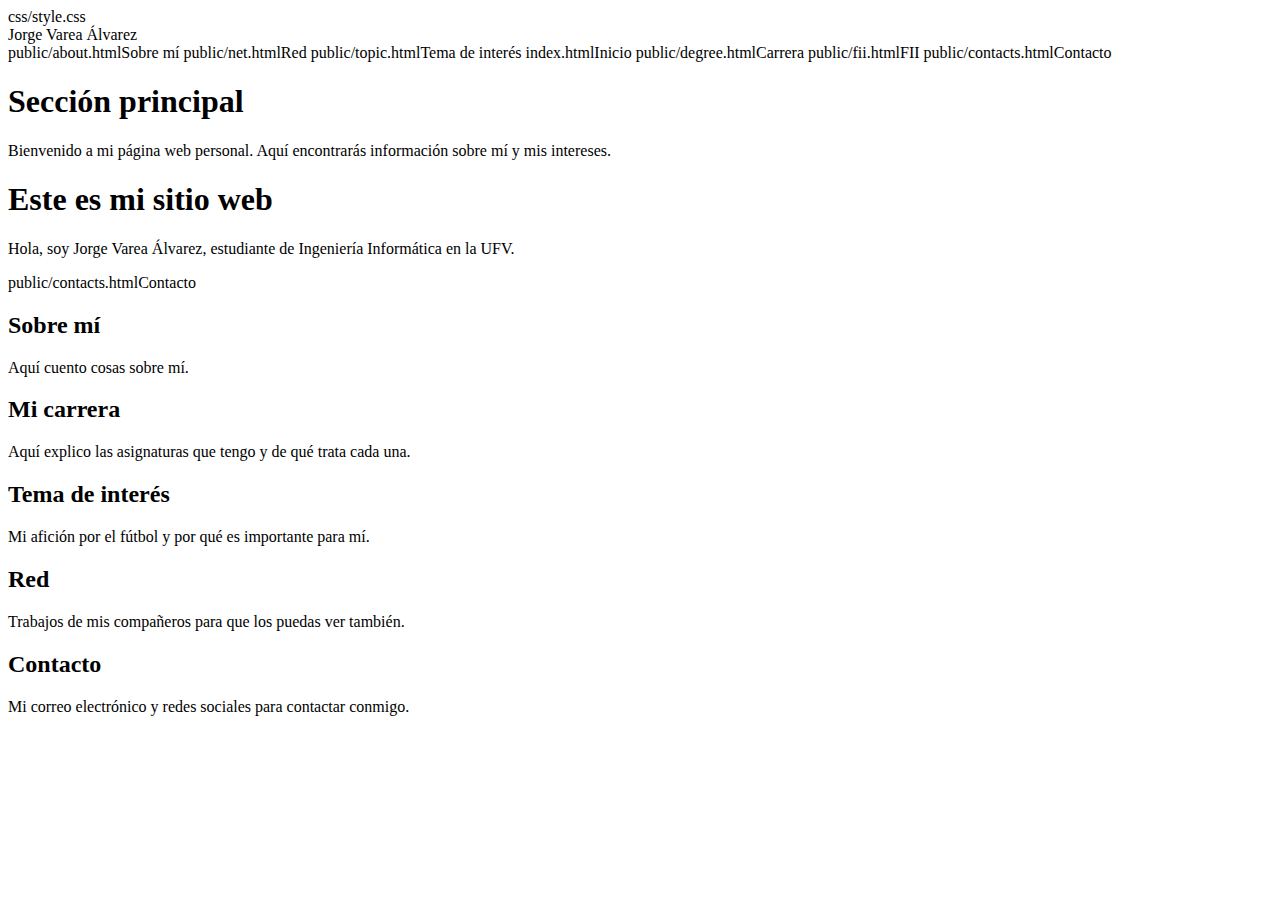
<file: index.html>
<!DOCTYPE html>
<html lang="es">
<head>
    <meta charset="UTF-8" />
    <meta name="viewport" content="width=device-width,initial-scale=1" />
    <title>Página Principal</title>
    css/style.css
</head>
<body>
<nav class="menu">
    <div class="logo">Jorge Varea Álvarez</div>
    <div class="menu-links">
        public/about.htmlSobre mí</a>
        public/net.htmlRed</a>
        public/topic.htmlTema de interés</a>
        index.htmlInicio</a>
        public/degree.htmlCarrera</a>
        public/fii.htmlFII</a>
        public/contacts.htmlContacto</a>
    </div>
</nav>

<main>
    <section class="seccion" id="inicio">
        <h1>Sección principal</h1>
        <p>Bienvenido a mi página web personal. Aquí encontrarás información sobre mí y mis intereses.</p>
    </section>

    <section class="destacado" id="hero">
        <h1>Este es mi sitio web</h1>
        <p>Hola, soy Jorge Varea Álvarez, estudiante de Ingeniería Informática en la UFV.</p>
        public/contacts.htmlContacto</a>
    </section>

    <section class="seccion" id="sobre_mi">
        <h2>Sobre mí</h2>
        <p>Aquí cuento cosas sobre mí.</p>
    </section>

    <section class="seccion" id="degree">
        <h2>Mi carrera</h2>
        <p>Aquí explico las asignaturas que tengo y de qué trata cada una.</p>
    </section>

    <section class="seccion" id="topic">
        <h2>Tema de interés</h2>
        <p>Mi afición por el fútbol y por qué es importante para mí.</p>
    </section>

    <section class="seccion" id="net">
        <h2>Red</h2>
        <p>Trabajos de mis compañeros para que los puedas ver también.</p>
    </section>

    <section class="seccion" id="contacto">
        <h2>Contacto</h2>
        <p>Mi correo electrónico y redes sociales para contactar conmigo.</p>
    </section>
</main>
</body>
</html>
</file>
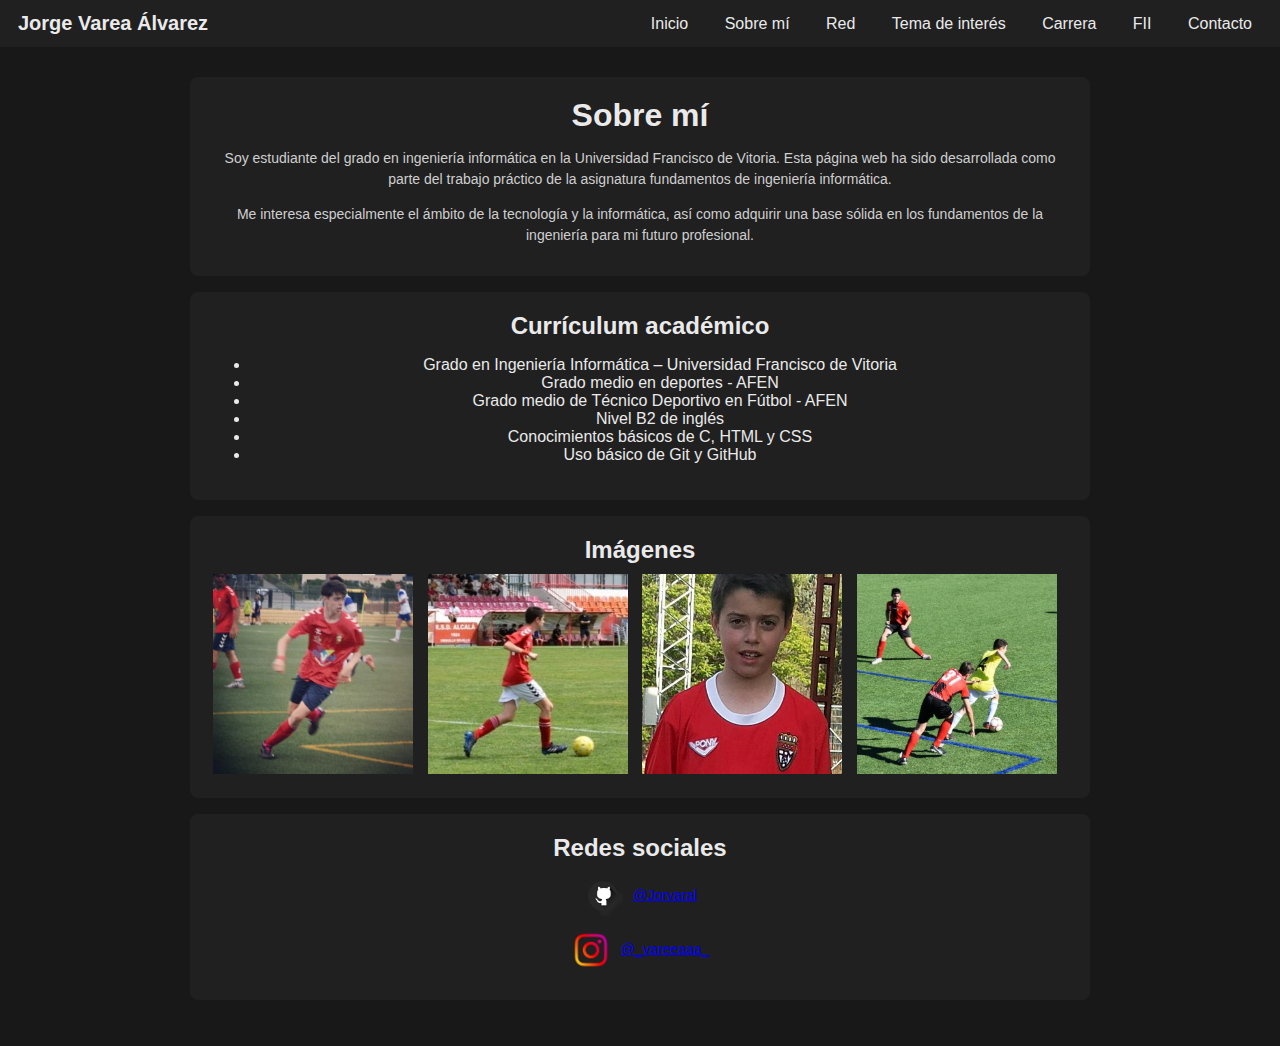
<file: public/about.html>
<!DOCTYPE html>
<html lang="es">
<head>
  <meta charset="UTF-8">
  <meta name="viewport" content="width=device-width, initial-scale=1">
  <title>Sobre mí</title>
  <link rel="stylesheet" href="../css/style.css">
</head>
<body>
  <nav class="menu">
    <div class="logo">Jorge Varea Álvarez</div>
    <div class="menu-links">
      <a href="../index.html">Inicio</a>
      <a href="about.html" class="activo">Sobre mí</a>
      <a href="net.html">Red</a>
      <a href="topic.html">Tema de interés</a>
      <a href="degree.html">Carrera</a>
      <a href="fii.html">FII</a>
      <a href="contacts.html">Contacto</a>
    </div>
  </nav>
  <main>
    <section class="seccion">
      <h1>Sobre mí</h1>
      <p>
        Soy estudiante del grado en ingeniería informática en la Universidad Francisco de Vitoria. Esta página web ha sido desarrollada como parte del trabajo práctico de la asignatura fundamentos de ingeniería informática.
      </p>
      <p>
        Me interesa especialmente el ámbito de la tecnología y la informática, así como adquirir una base sólida en los fundamentos de la ingeniería para mi futuro profesional.
      </p>
    </section>
    <section class="seccion">
      <h2>Currículum académico</h2>
      <ul>
        <li>Grado en Ingeniería Informática – Universidad Francisco de Vitoria</li>
        <li>Grado medio en deportes - AFEN</li>
        <li>Grado medio de Técnico Deportivo en Fútbol - AFEN </li>
        <li>Nivel B2 de inglés</li>
        <li>Conocimientos básicos de C, HTML y CSS</li>
        <li>Uso básico de Git y GitHub</li>
      </ul>
    </section>
    <section class="seccion">
      <h2>Imágenes</h2>
      <img src="../images/foto1.jpeg" alt="Foto personal 1 - Jorge" class="foto-perfil">
      <img src="../images/foto2.jpeg" alt="Foto personal 2 - Jorge" class="foto-perfil">
      <img src="../images/foto3.jpeg" alt="Foto personal 3 - Jorge" class="foto-perfil">
      <img src="../images/foto4.jpeg" alt="Foto personal 4 - Jorge" class="foto-perfil">
    </section>
    <section class="seccion">
      <h2>Redes sociales</h2>
      <p>
        <img src="../images/github.png" alt="GitHub" class="icono">
        <a href="https://github.com/Jorvaral" target="_blank">
          @Jorvaral
        </a>
      </p>
      <p>
        <img src="../images/instagram.png" alt="Instagram" class="icono">
        <a href="https://www.instagram.com/_vareeaaa_/" target="_blank">
          @_vareeaaa_
        </a>
      </p>
    </section>
  </main>
</body>
</html>
</file>
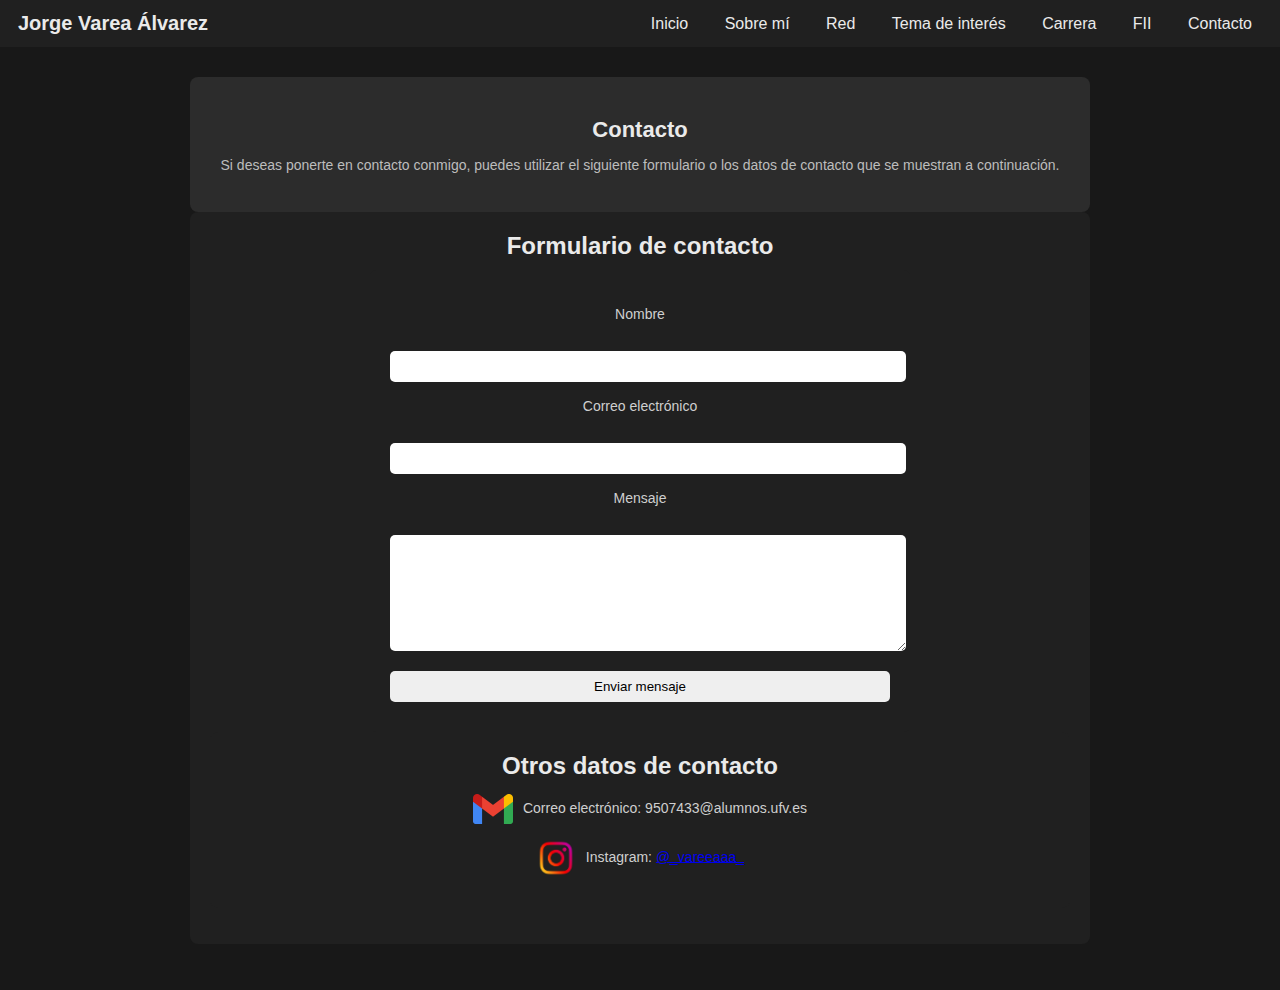
<file: public/contacts.html>
<!DOCTYPE html>
<html lang="es">
<head>
  <meta charset="UTF-8" />
  <meta name="viewport" content="width=device-width,initial-scale=1" />
  <title>Contacto</title>
  <link rel="stylesheet" href="../css/style.css" />
</head>
<body>
  <nav class="menu" role="navigation" aria-label="Barra de navegación principal">
    <div class="logo">Jorge Varea Álvarez</div>
    <div class="menu-links" role="menu">
      <a href="../index.html">Inicio</a>
      <a href="about.html">Sobre mí</a>
      <a href="net.html">Red</a>
      <a href="topic.html">Tema de interés</a>
      <a href="degree.html">Carrera</a>
      <a href="fii.html">FII</a>
      <a href="contacts.html">Contacto</a>
    </div>
  </nav>
  <main>
    <section class="destacado">
      <h1>Contacto</h1>
      <p>
        Si deseas ponerte en contacto conmigo, puedes utilizar el siguiente formulario o los datos de contacto que se muestran a continuación.
      </p>
    </section>
    <section class="seccion">
      <h2>Formulario de contacto</h2>
      <form>
        <p>
          <label>Nombre</label><br />
          <input type="text" />
        </p>
        <p>
          <label>Correo electrónico</label><br />
          <input type="email" />
        </p>
        <p>
          <label>Mensaje</label><br />
          <textarea rows="4"></textarea>
        </p>
        <p>
          <input type="submit" value="Enviar mensaje" />
        </p>
      </form>
      <section class="seccion">
  <h2>Otros datos de contacto</h2>
  <p>
    <img src="../images/gmail.png" alt="Gmail" class="icono" />
    Correo electrónico: 9507433@alumnos.ufv.es
  </p>
  <p>
    <img src="../images/instagram.png" alt="Instagram" class="icono" />
    Instagram:
    <a href="https://www.instagram.com/_vareeaaa_" target="_blank">
      @_vareeaaa_
    </a>
  </p>
</section>
  </main>
</body>
</html>
</file>
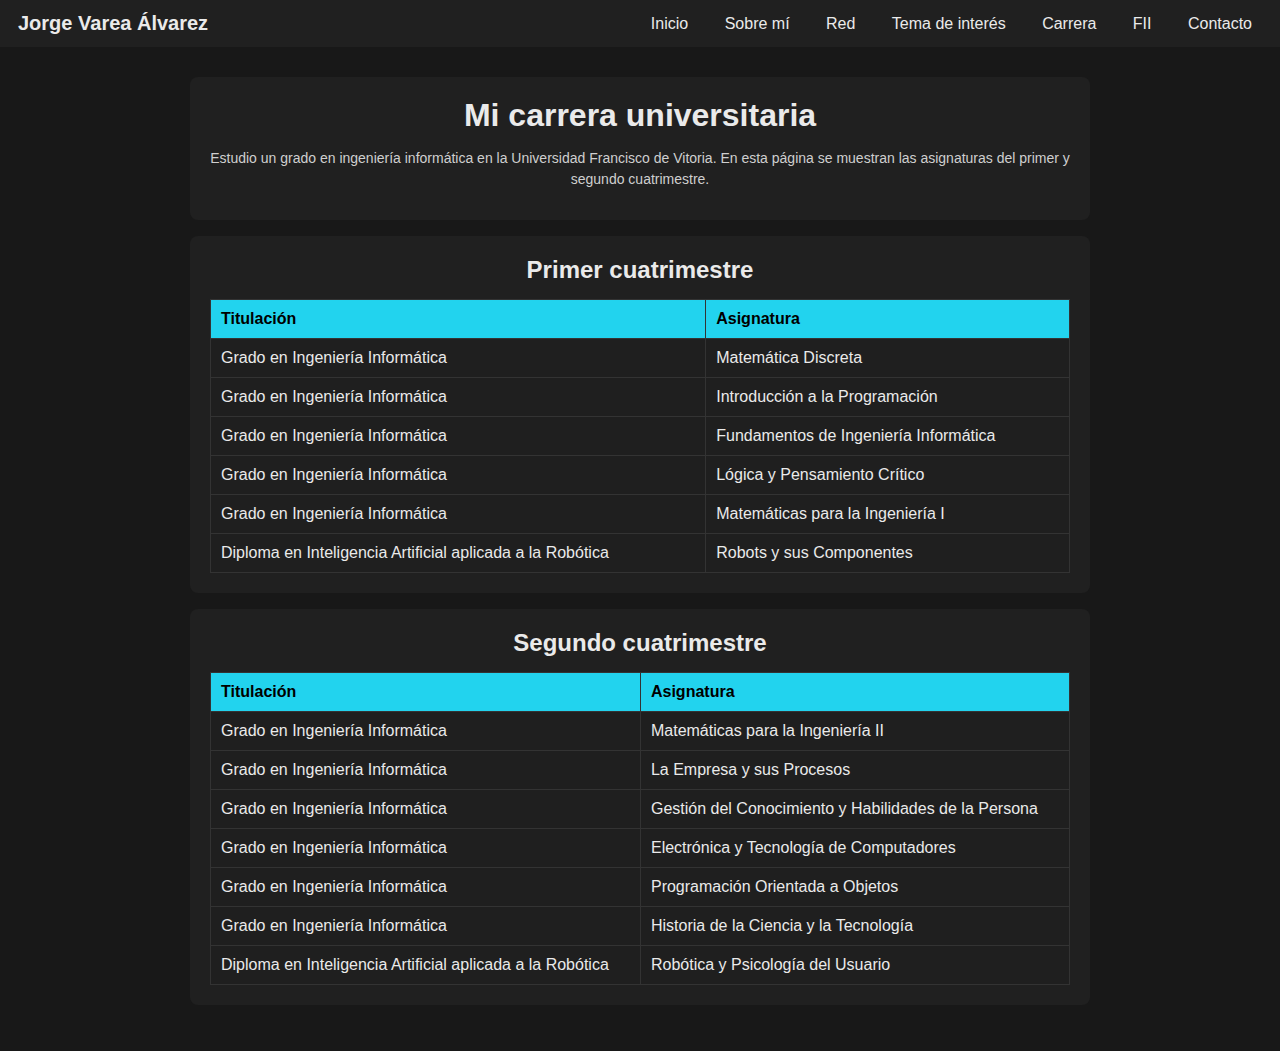
<file: public/degree.html>
<!DOCTYPE html>
<html lang="es">
<head>
  <meta charset="UTF-8">
  <meta name="viewport" content="width=device-width, initial-scale=1">
  <title>Mi carrera</title>
  <link rel="stylesheet" href="../css/style.css">
</head>
<body>
  <nav class="menu">
    <div class="logo">Jorge Varea Álvarez</div>
    <div class="menu-links">
      <a href="../index.html">Inicio</a>
      <a href="about.html">Sobre mí</a>
      <a href="net.html">Red</a>
      <a href="topic.html">Tema de interés</a>
      <a href="degree.html" class="activo">Carrera</a>
      <a href="fii.html">FII</a>
      <a href="contacts.html">Contacto</a>
    </div>
  </nav>
  <main>
    <section class="seccion">
      <h1>Mi carrera universitaria</h1>
      <p>
        Estudio un grado en ingeniería informática en la Universidad Francisco de Vitoria.
        En esta página se muestran las asignaturas del primer y segundo cuatrimestre.
      </p>
    </section>
    <section class="seccion">
      <h2>Primer cuatrimestre</h2>
      <table>
        <tr>
          <th>Titulación</th>
          <th>Asignatura</th>
        </tr>
        <tr>
          <td>Grado en Ingeniería Informática</td>
          <td>Matemática Discreta</td>
        </tr>
        <tr>
          <td>Grado en Ingeniería Informática</td>
          <td>Introducción a la Programación</td>
        </tr>
        <tr>
          <td>Grado en Ingeniería Informática</td>
          <td>Fundamentos de Ingeniería Informática</td>
        </tr>
        <tr>
          <td>Grado en Ingeniería Informática</td>
          <td>Lógica y Pensamiento Crítico</td>
        </tr>
        <tr>
          <td>Grado en Ingeniería Informática</td>
          <td>Matemáticas para la Ingeniería I</td>
        </tr>
        <tr>
          <td>Diploma en Inteligencia Artificial aplicada a la Robótica</td>
          <td>Robots y sus Componentes</td>
        </tr>
      </table>
    </section>
    <section class="seccion">
      <h2>Segundo cuatrimestre</h2>
      <table>
        <tr>
          <th>Titulación</th>
          <th>Asignatura</th>
        </tr>
        <tr>
          <td>Grado en Ingeniería Informática</td>
          <td>Matemáticas para la Ingeniería II</td>
        </tr>
        <tr>
          <td>Grado en Ingeniería Informática</td>
          <td>La Empresa y sus Procesos</td>
        </tr>
        <tr>
          <td>Grado en Ingeniería Informática</td>
          <td>Gestión del Conocimiento y Habilidades de la Persona</td>
        </tr>
        <tr>
          <td>Grado en Ingeniería Informática</td>
          <td>Electrónica y Tecnología de Computadores</td>
        </tr>
        <tr>
          <td>Grado en Ingeniería Informática</td>
          <td>Programación Orientada a Objetos</td>
        </tr>
        <tr>
          <td>Grado en Ingeniería Informática</td>
          <td>Historia de la Ciencia y la Tecnología</td>
        </tr>
        <tr>
          <td>Diploma en Inteligencia Artificial aplicada a la Robótica</td>
          <td>Robótica y Psicología del Usuario</td>
        </tr>
      </table>
    </section>
  </main>
</body>
</html>
</file>
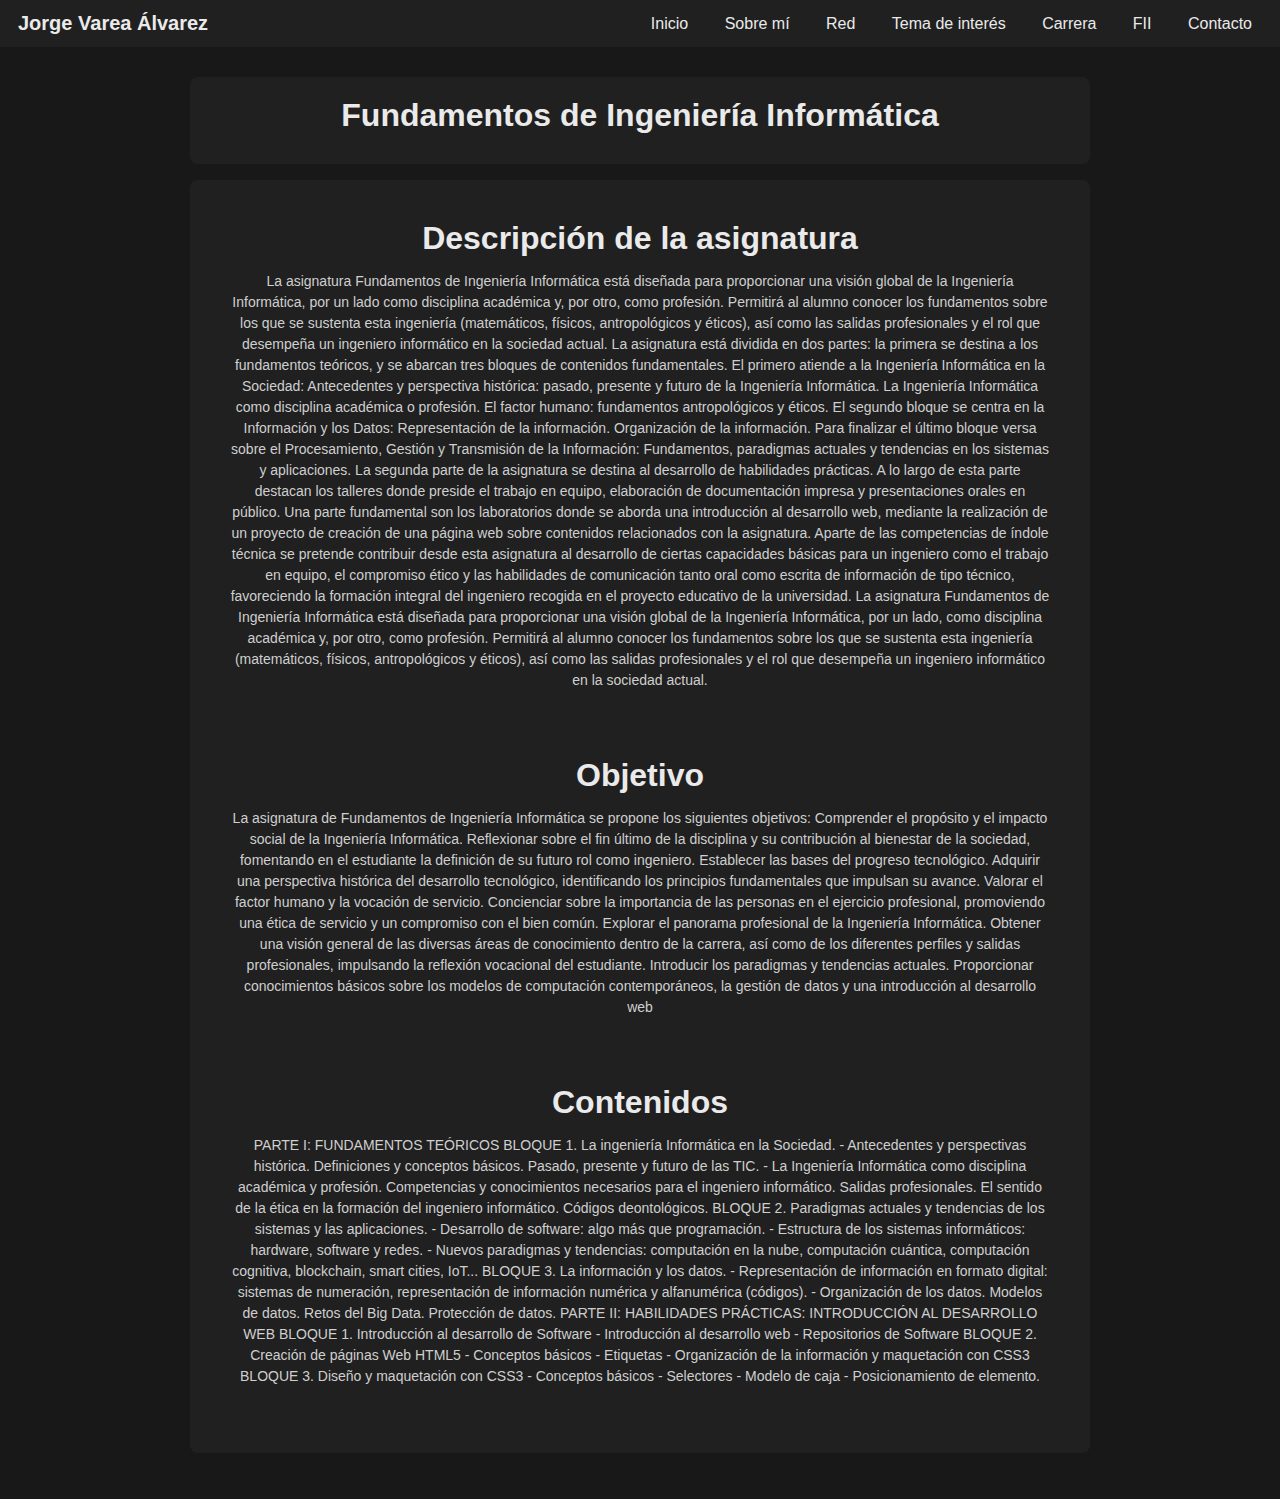
<file: public/fii.html>
<!DOCTYPE html>
<html lang="es">
<head>
  <meta charset="UTF-8">
  <meta name="viewport" content="width=device-width, initial-scale=1">
  <title>Sobre mí</title>
  <link rel="stylesheet" href="../css/style.css">
</head>
<body>
  <nav class="menu">
    <div class="logo">Jorge Varea Álvarez</div>
    <div class="menu-links">
      <a href="../index.html">Inicio</a>
      <a href="about.html" class="activo">Sobre mí</a>
      <a href="net.html">Red</a>
      <a href="topic.html">Tema de interés</a>
      <a href="degree.html">Carrera</a>
      <a href="fii.html">FII</a>
      <a href="contacts.html">Contacto</a>
    </div>
  </nav>
  <main>
    <section class="seccion">
      <h1>Fundamentos de Ingeniería Informática</h1>
    </section>
    <section class="seccion">
    <section class="seccion">
      <h1>Descripción de la asignatura</h1>
      <p>
        La asignatura Fundamentos de Ingeniería Informática está diseñada para proporcionar una visión global de la Ingeniería Informática, por un lado como disciplina académica y, por otro, como profesión. Permitirá al alumno conocer los fundamentos sobre los que se sustenta esta ingeniería (matemáticos, físicos, antropológicos y éticos), así como las salidas profesionales y el rol que desempeña un ingeniero informático en la sociedad actual. La asignatura está dividida en dos partes: la primera se destina a los fundamentos teóricos, y se abarcan tres bloques de contenidos fundamentales. El primero atiende a la Ingeniería Informática en la Sociedad: Antecedentes y perspectiva histórica: pasado, presente y futuro de la Ingeniería Informática. La Ingeniería Informática como disciplina académica o profesión. El factor humano: fundamentos antropológicos y éticos. El segundo bloque se centra en la Información y los Datos: Representación de la información. Organización de la información. Para finalizar el último bloque versa sobre el Procesamiento, Gestión y Transmisión de la Información: Fundamentos, paradigmas actuales y tendencias en los sistemas y aplicaciones. La segunda parte de la asignatura se destina al desarrollo de habilidades prácticas. A lo largo de esta parte destacan los talleres donde preside el trabajo en equipo, elaboración de documentación impresa y presentaciones orales en público. Una parte fundamental son los laboratorios donde se aborda una introducción al desarrollo web, mediante la realización de un proyecto de creación de una página web sobre contenidos relacionados con la asignatura. Aparte de las competencias de índole técnica se pretende contribuir desde esta asignatura al desarrollo de ciertas capacidades básicas para un ingeniero como el trabajo en equipo, el compromiso ético y las habilidades de comunicación tanto oral como escrita de información de tipo técnico, favoreciendo la formación integral del ingeniero recogida en el proyecto educativo de la universidad. La asignatura Fundamentos de Ingeniería Informática está diseñada para proporcionar una visión global de la Ingeniería Informática, por un lado, como disciplina académica y, por otro, como profesión. Permitirá al alumno conocer los fundamentos sobre los que se sustenta esta ingeniería (matemáticos, físicos, antropológicos y éticos), así como las salidas profesionales y el rol que desempeña un ingeniero informático en la sociedad actual.
      </p>
    </section>
    <section class="seccion">
      <h1>Objetivo</h1>
      <p>
        La asignatura de Fundamentos de Ingeniería Informática se propone los siguientes objetivos:
        Comprender el propósito y el impacto social de la Ingeniería Informática. Reflexionar sobre el fin último de la disciplina y su contribución al bienestar de la sociedad, fomentando en el estudiante la definición de su futuro rol como ingeniero. Establecer las bases del progreso tecnológico. Adquirir una perspectiva histórica del desarrollo tecnológico, identificando los principios fundamentales que impulsan su avance. Valorar el factor humano y la vocación de servicio. Concienciar sobre la importancia de las personas en el ejercicio profesional, promoviendo una ética de servicio y un compromiso con el bien común. Explorar el panorama profesional de la Ingeniería Informática. Obtener una visión general de las diversas áreas de conocimiento dentro de la carrera, así como de los diferentes perfiles y salidas profesionales, impulsando la reflexión vocacional del estudiante. Introducir los paradigmas y tendencias actuales. Proporcionar conocimientos básicos sobre los modelos de computación contemporáneos, la gestión de datos y una introducción al desarrollo web
      </p>
    </section>
    <section class="seccion">
      <h1>Contenidos</h1>
      <p>
        PARTE I: FUNDAMENTOS TEÓRICOS 
        BLOQUE 1. La ingeniería Informática en la Sociedad. - Antecedentes y perspectivas histórica. Definiciones y conceptos básicos. Pasado, presente y futuro de las TIC. - La Ingeniería Informática como disciplina académica y profesión. Competencias y conocimientos necesarios para el ingeniero informático. Salidas profesionales. El sentido de la ética en la formación del ingeniero informático. Códigos deontológicos.
        BLOQUE 2. Paradigmas actuales y tendencias de los sistemas y las aplicaciones. - Desarrollo de software: algo más que programación. - Estructura de los sistemas informáticos: hardware, software y redes. - Nuevos paradigmas y tendencias: computación en la nube, computación cuántica, computación cognitiva, blockchain, smart cities, IoT... 
        BLOQUE 3. La información y los datos. - Representación de información en formato digital: sistemas de numeración, representación de información numérica y alfanumérica (códigos). - Organización de los datos. Modelos de datos. Retos del Big Data. Protección de datos. 
        PARTE II: HABILIDADES PRÁCTICAS: INTRODUCCIÓN AL DESARROLLO WEB 
        BLOQUE 1. Introducción al desarrollo de Software - Introducción al desarrollo web - Repositorios de Software 
        BLOQUE 2. Creación de páginas Web HTML5 - Conceptos básicos - Etiquetas - Organización de la información y maquetación con CSS3
        BLOQUE 3. Diseño y maquetación con CSS3 - Conceptos básicos - Selectores - Modelo de caja - Posicionamiento de elemento.
      </p>
    </section>
  </main>
</body>
</html>
</file>
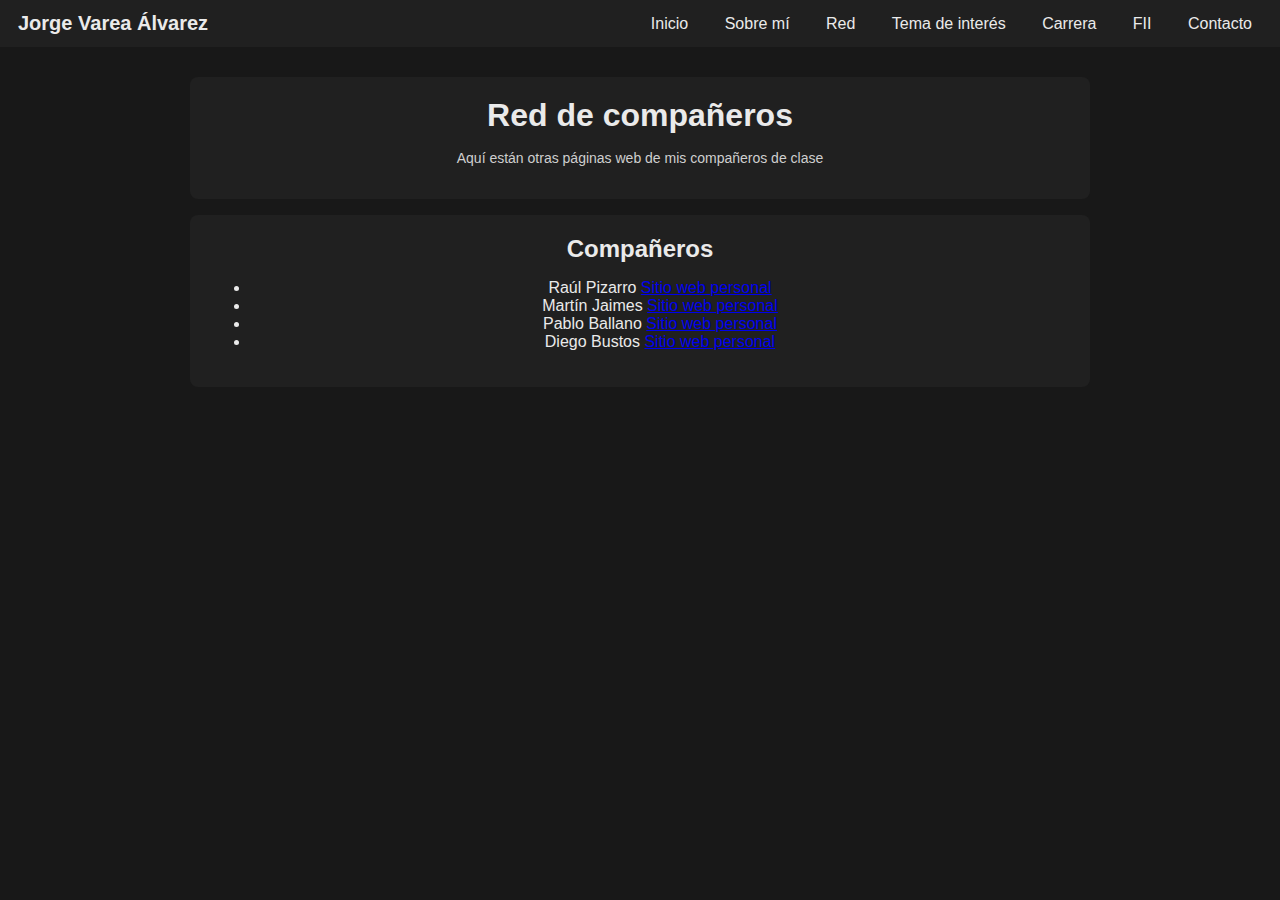
<file: public/net.html>
<!DOCTYPE html>
<html lang="es">
<head>
  <meta charset="UTF-8">
  <meta name="viewport" content="width=device-width, initial-scale=1">
  <title>Sobre mí</title>
  <link rel="stylesheet" href="../css/style.css">
</head>
<body>
  <nav class="menu">
    <div class="logo">Jorge Varea Álvarez</div>
    <div class="menu-links">
      <a href="../index.html">Inicio</a>
      <a href="about.html" class="activo">Sobre mí</a>
      <a href="net.html">Red</a>
      <a href="topic.html">Tema de interés</a>
      <a href="degree.html">Carrera</a>
      <a href="fii.html">FII</a>
      <a href="contacts.html">Contacto</a>
    </div>
  </nav>
  <main>
    <section class="seccion">
      <h1>Red de compañeros</h1>
      <p>
        Aquí están otras páginas web de mis compañeros de clase
      </p>
    </section>
    <section class="seccion">
      <h2>Compañeros</h2>
      <ul>
        <li>
          Raúl Pizarro
          <a href="https://raulpizarro29.github.io/paginaweb/">Sitio web personal</a>
        </li>
        <li>
          Martín Jaimes 
          <a href="https://martin-jaimes-zambrano.github.io/Web_Martin_Jaimes/">Sitio web personal</a>
        </li>
        <li>
          Pablo Ballano
          <a href="https://pabloballano.github.io/pagina-web/">Sitio web personal</a>
        </li>
        <li>
          Diego Bustos
          <a href="https://diego-bustos-diaz.github.io/Pagina-fundamentos/">Sitio web personal</a>
        </li>
      </ul>
    </section>
  </main>
</body>
</html>
</file>
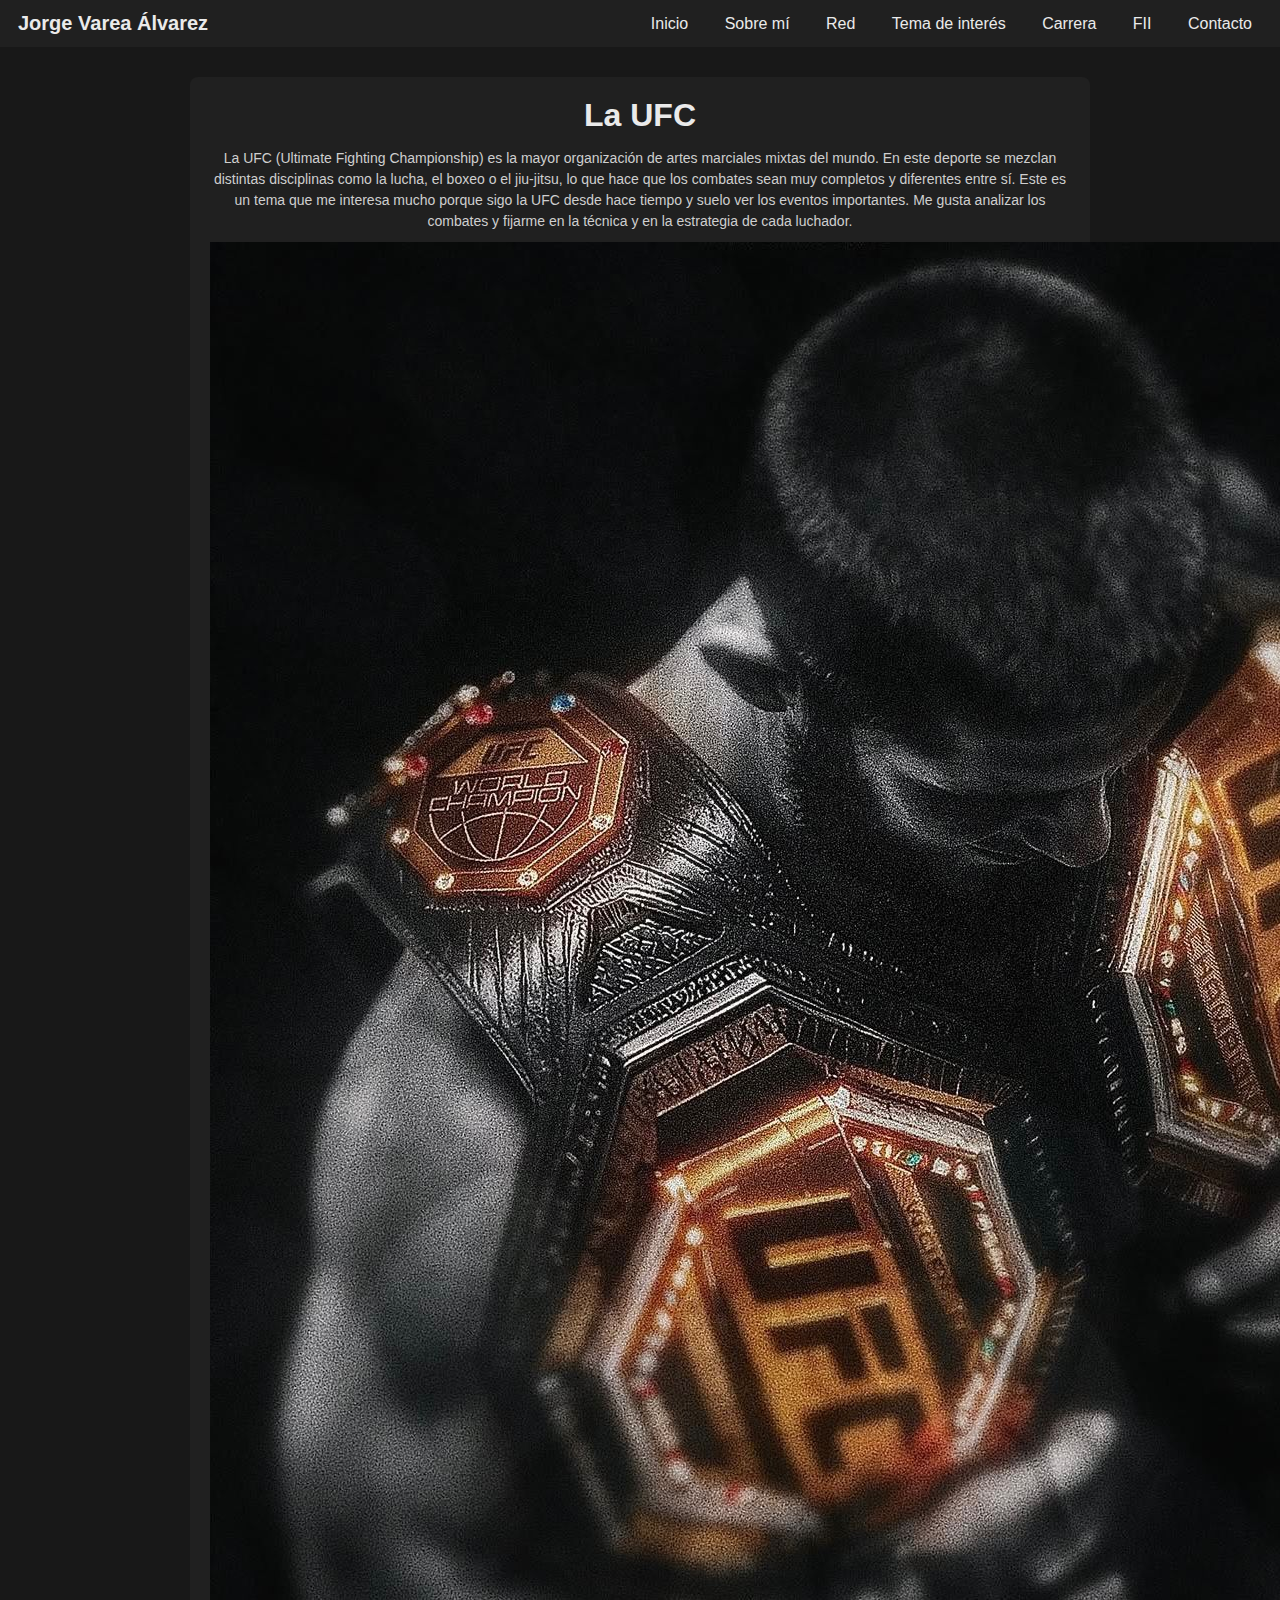
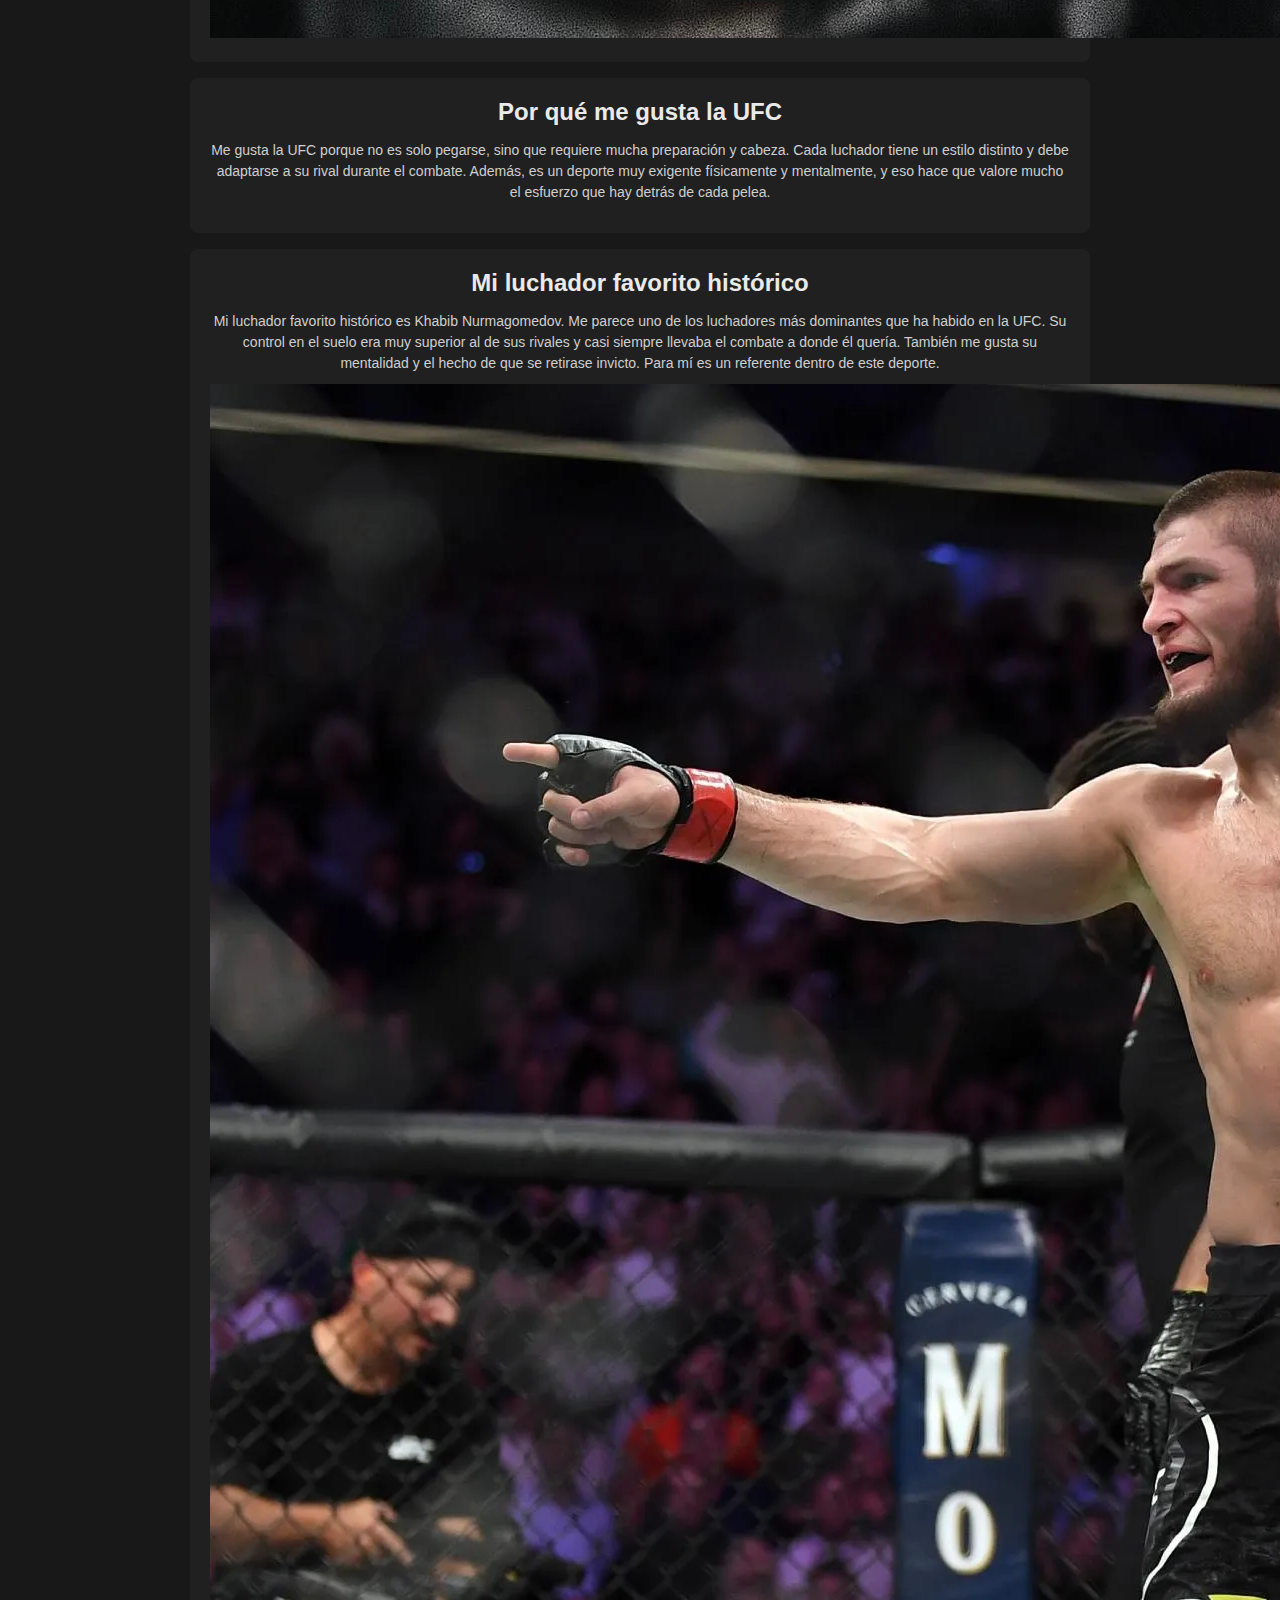
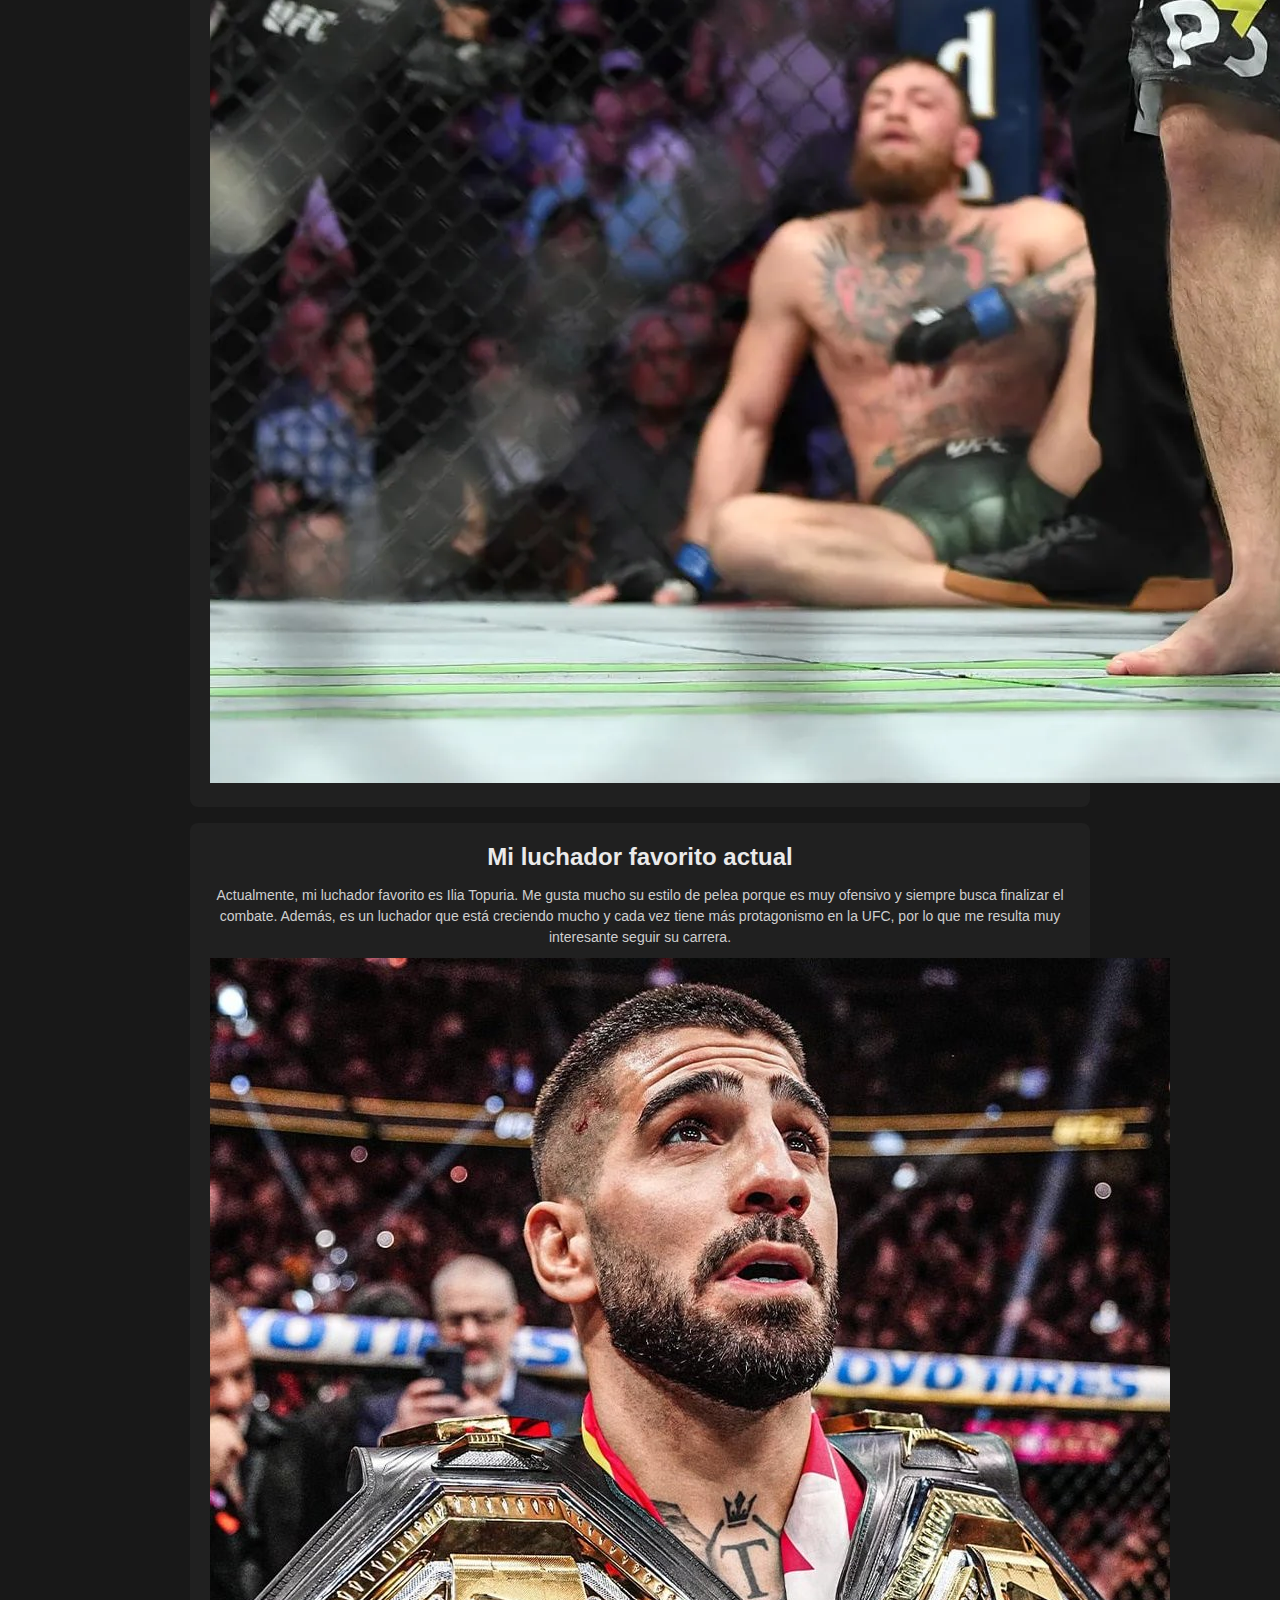
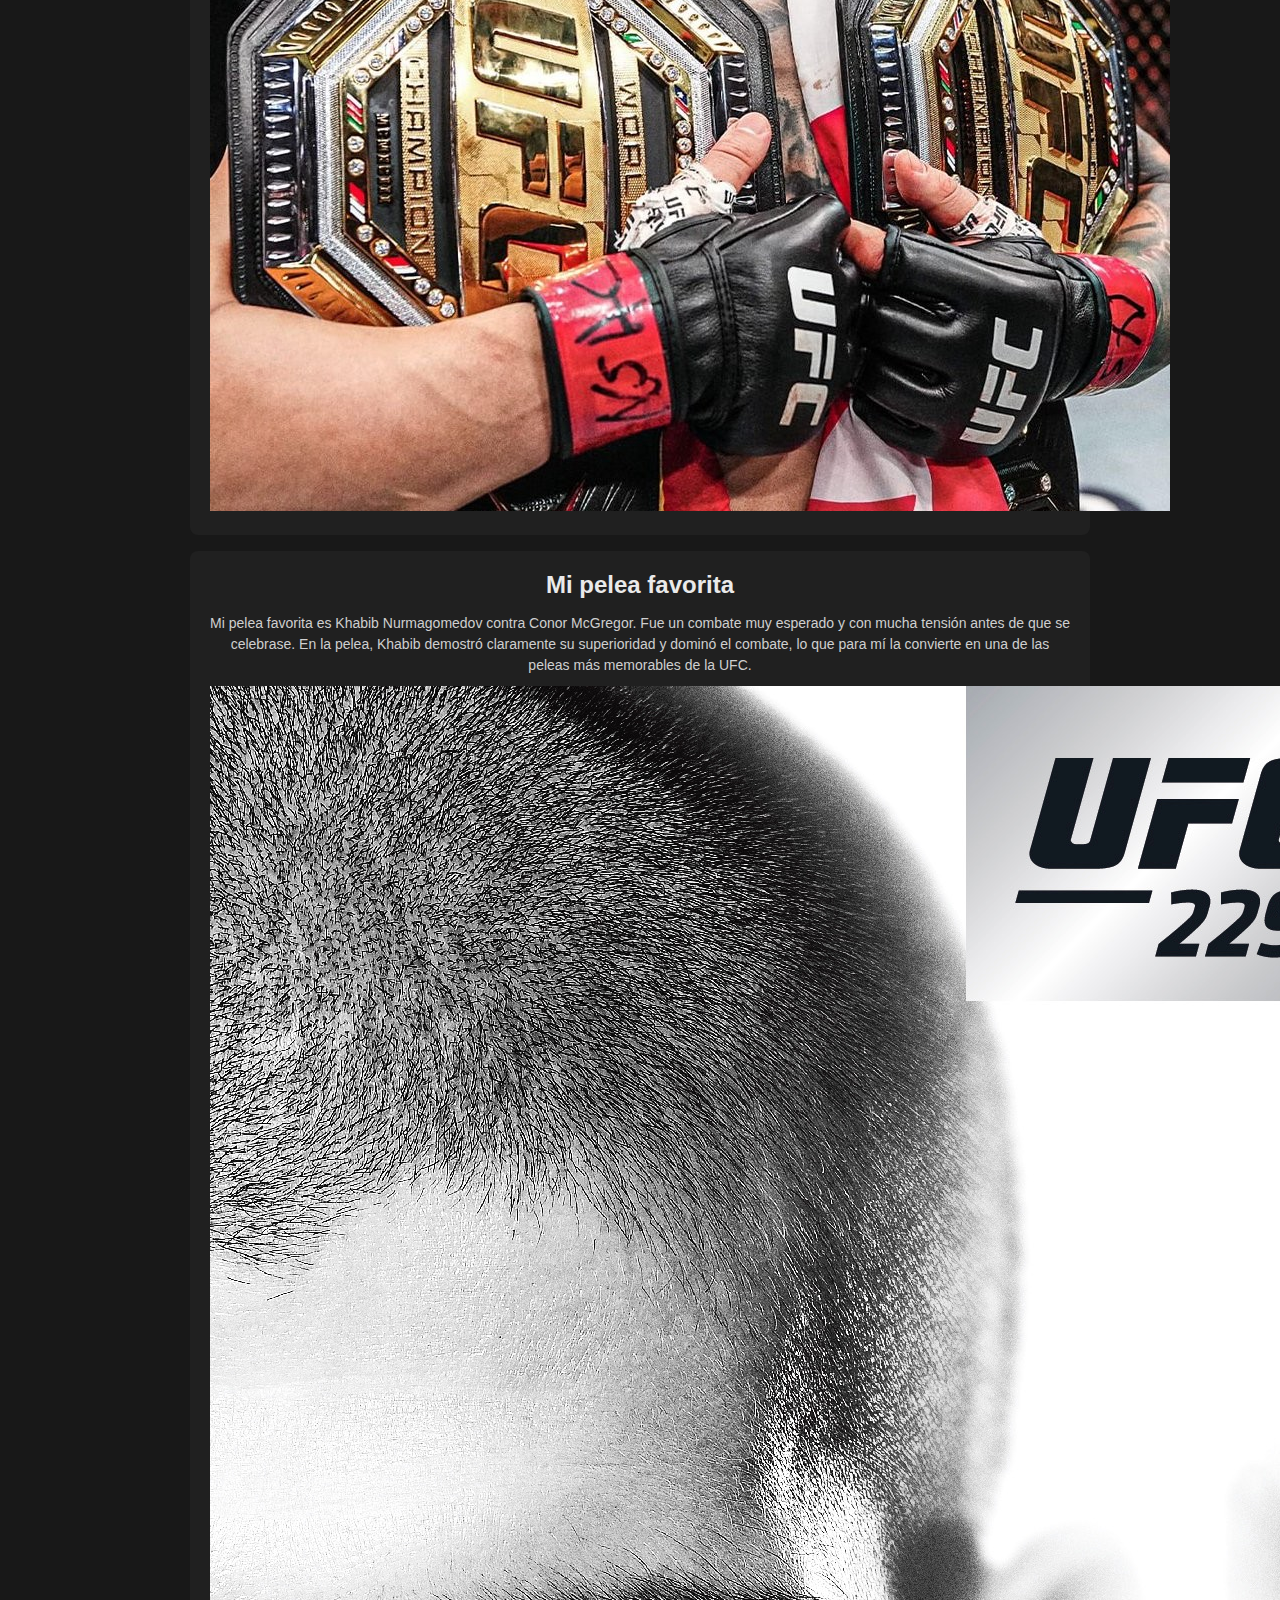
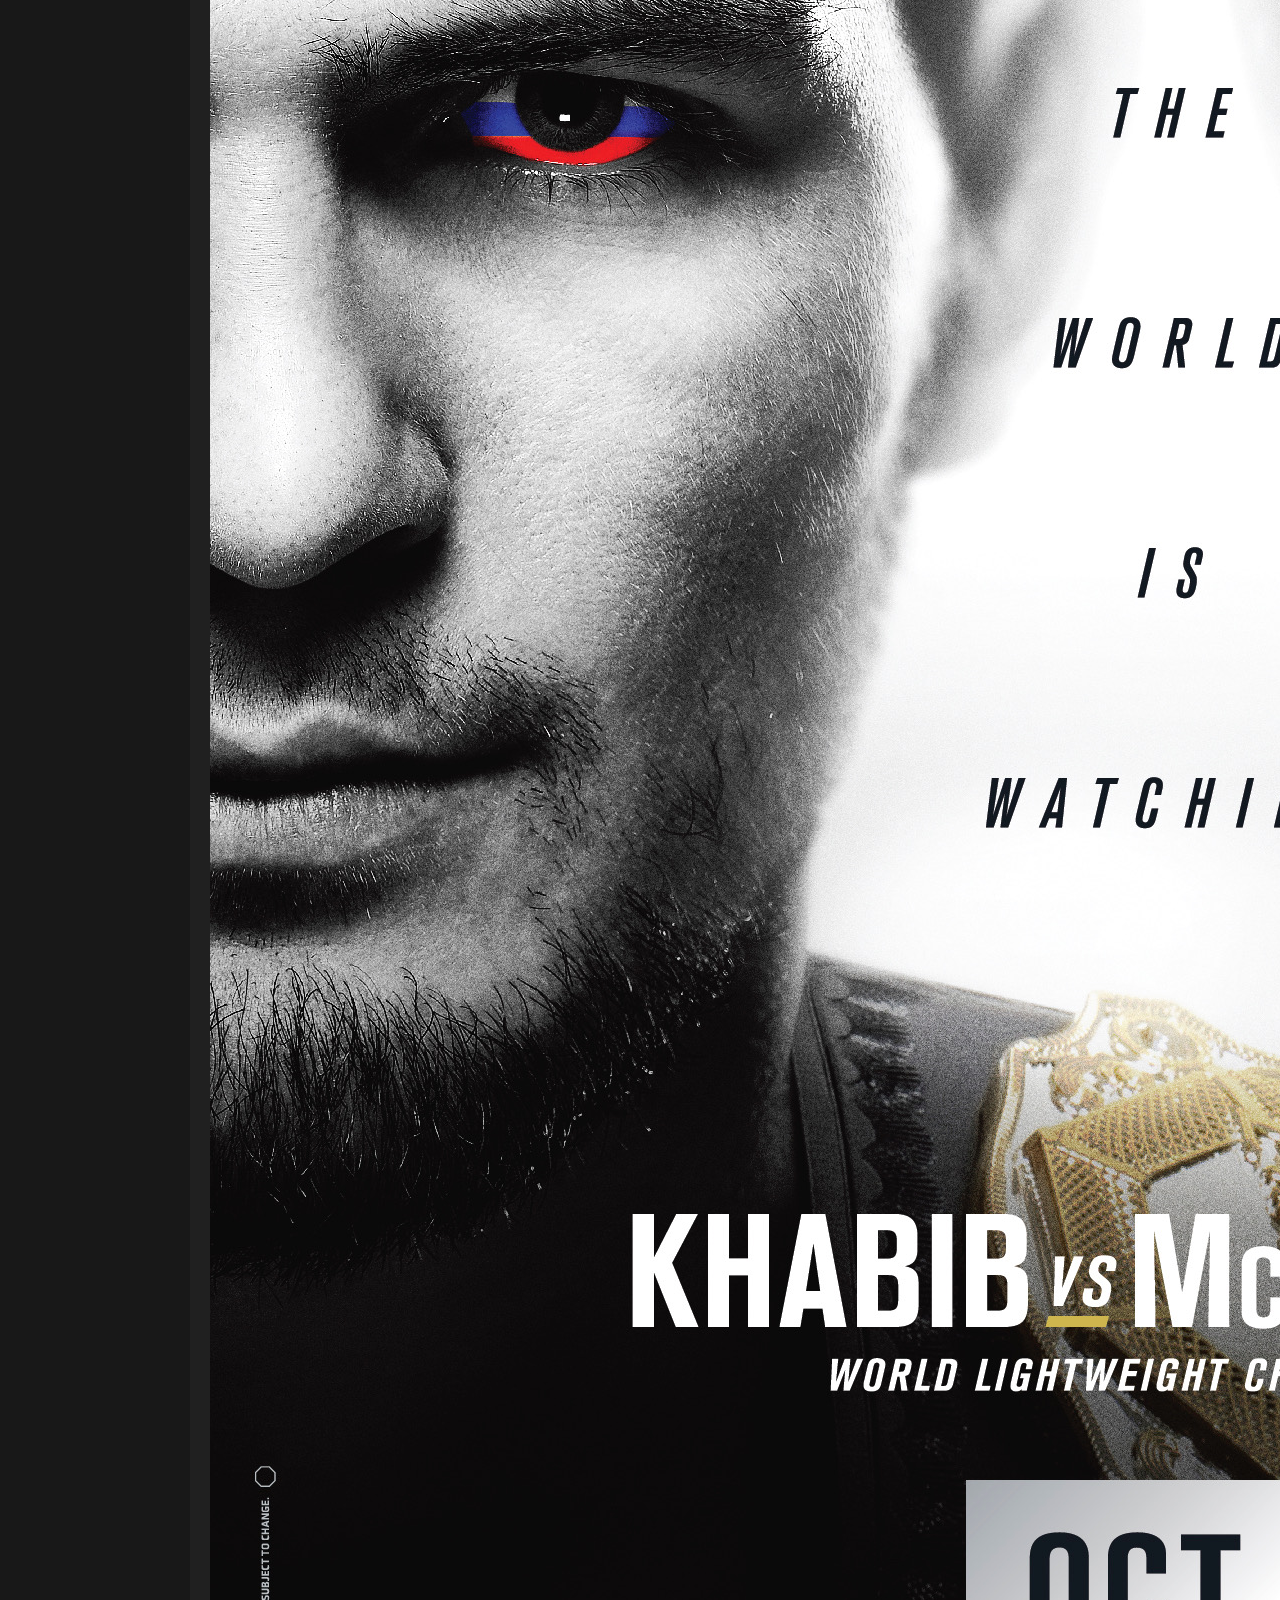
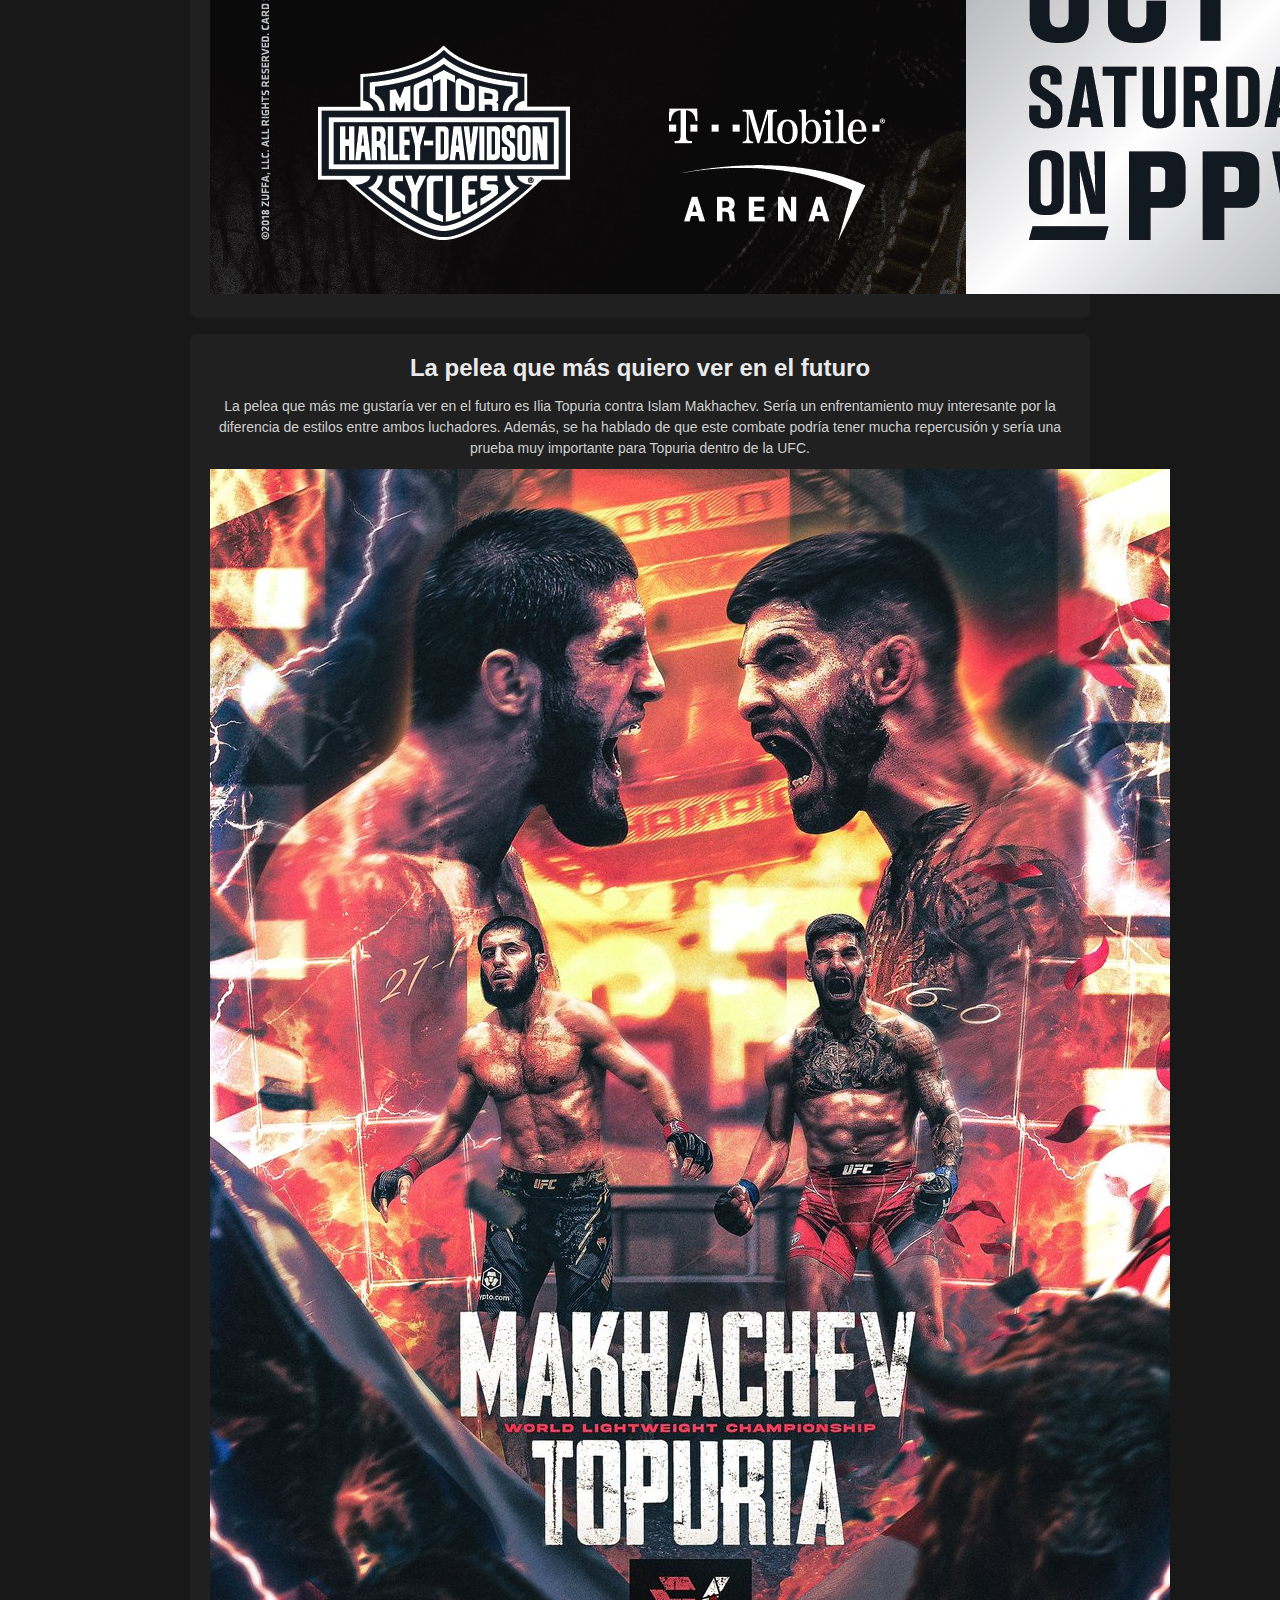
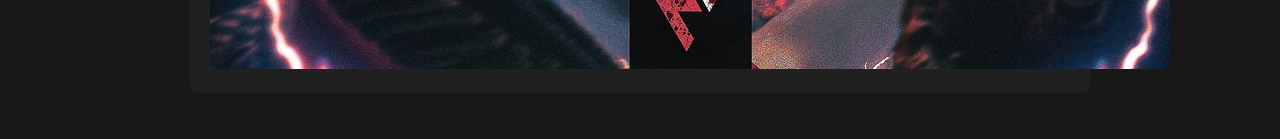
<file: public/topic.html>
<!DOCTYPE html>
<html lang="es">
<head>
  <meta charset="UTF-8">
  <meta name="viewport" content="width=device-width, initial-scale=1">
  <title>Tema de interés - UFC</title>
  <link rel="stylesheet" href="../css/style.css">
</head>
<body>

  <nav class="menu">
    <div class="logo">Jorge Varea Álvarez</div>
    <div class="menu-links">
      <a href="../index.html">Inicio</a>
      <a href="about.html">Sobre mí</a>
      <a href="net.html">Red</a>
      <a href="topic.html" class="activo">Tema de interés</a>
      <a href="degree.html">Carrera</a>
      <a href="fii.html">FII</a>
      <a href="contacts.html">Contacto</a>
    </div>
  </nav>
  <main>
    <section class="seccion">
      <h1>La UFC</h1>
      <p>
        La UFC (Ultimate Fighting Championship) es la mayor organización de artes marciales mixtas del mundo.
        En este deporte se mezclan distintas disciplinas como la lucha, el boxeo o el jiu-jitsu, lo que hace que los combates sean muy completos y diferentes entre sí.
        Este es un tema que me interesa mucho porque sigo la UFC desde hace tiempo y suelo ver los eventos importantes. Me gusta analizar los combates y fijarme en la técnica y en la estrategia de cada luchador.
      </p>
      <img src="../images/ufc.jpeg" alt="UFC">
    </section>
    <section class="seccion">
      <h2>Por qué me gusta la UFC</h2>
      <p>
        Me gusta la UFC porque no es solo pegarse, sino que requiere mucha preparación y cabeza.
        Cada luchador tiene un estilo distinto y debe adaptarse a su rival durante el combate.
        Además, es un deporte muy exigente físicamente y mentalmente, y eso hace que valore mucho el esfuerzo que hay detrás de cada pelea.
      </p>
    </section>
    <section class="seccion">
      <h2>Mi luchador favorito histórico</h2>
      <p>
        Mi luchador favorito histórico es Khabib Nurmagomedov. Me parece uno de los luchadores más dominantes que ha habido en la UFC. Su control en el suelo era muy superior al de sus rivales y casi siempre llevaba el combate a donde él quería.
        También me gusta su mentalidad y el hecho de que se retirase invicto. Para mí es un referente dentro de este deporte.
      </p>
      <img src="../images/khabib.webp" alt="Khabib Nurmagomedov">
    </section>
    <section class="seccion">
      <h2>Mi luchador favorito actual</h2>
      <p>
        Actualmente, mi luchador favorito es Ilia Topuria. Me gusta mucho su estilo de pelea porque es muy ofensivo y siempre busca finalizar el combate.
        Además, es un luchador que está creciendo mucho y cada vez tiene más protagonismo en la UFC, por lo que me resulta muy interesante seguir su carrera.
      </p>
      <img src="../images/topuria.jpg" alt="Ilia Topuria">
    </section>
    <section class="seccion">
      <h2>Mi pelea favorita</h2>
      <p>
        Mi pelea favorita es Khabib Nurmagomedov contra Conor McGregor. Fue un combate muy esperado y con mucha tensión antes de que se celebrase.
        En la pelea, Khabib demostró claramente su superioridad y dominó el combate, lo que para mí la convierte en una de las peleas más memorables de la UFC.
      </p>
      <img src="../images/khabib_mcgregor.jpg" alt="Khabib vs McGregor">
    </section>
    <section class="seccion">
      <h2>La pelea que más quiero ver en el futuro</h2>
      <p>
        La pelea que más me gustaría ver en el futuro es Ilia Topuria contra Islam Makhachev.
        Sería un enfrentamiento muy interesante por la diferencia de estilos entre ambos luchadores.
        Además, se ha hablado de que este combate podría tener mucha repercusión y sería una prueba muy importante para Topuria dentro de la UFC.
      </p>
      <img src="../images/topuria_makhachev.jpg" alt="Topuria vs Makhachev">
    </section>
  </main>
</body>
</html>
</file>
<file: css/style.css>
body {
  margin: 0;
  font-family: Verdana, sans-serif;
  background-color: #181818;
  color: #eaeaea;
}
.menu {
  display: flex;
  justify-content: space-between;
  align-items: center;
  background-color: #202020;
  padding: 12px 18px;
}
.logo {
  font-size: 20px;
  font-weight: bold;
}
.menu-links a {
  color: #eaeaea;
  text-decoration: none;
  margin-left: 12px;
  padding: 6px 10px;
  border-radius: 5px;
}
.menu-links a:hover {
  background-color: #333333;
}
main {
  max-width: 900px;
  margin: 20px auto;
  padding: 10px;
}
.seccion {
  background-color: #202020;
  margin-bottom: 16px;
  padding: 20px;
  border-radius: 8px;
  text-align: center;
}
.destacado {
  background-color: #2c2c2c;
  padding: 25px;
  border-radius: 8px;
  text-align: center;
}
.destacado h1 {
  font-size: 22px;
  margin-bottom: 10px;
}
.destacado p {
  font-size: 14px;
  color: #bdbdbd;
}
.destacado a {
  display: inline-block;
  margin-top: 14px;
  padding: 8px 14px;
  background-color: #22d3ee;
  color: #000;
  text-decoration: none;
  border-radius: 5px;
}
.destacado a:hover {
  background-color: #1ab8d1;
}
.seccion h1,
.seccion h2 {
  margin-top: 0;
  margin-bottom: 10px;
}
.seccion p {
  font-size: 14px;
  color: #cfcfcf;
}
.icono {
  width: 40px;
  vertical-align: middle;
  margin-right: 6px;
}
form {
  background-color: #202020;
  padding: 20px;
  border-radius: 6px;
  max-width: 500px;
  margin: 0 auto;
}
label {
  display: block;
  margin-top: 12px;
  margin-bottom: 5px;
}
input, textarea {
  width: 100%;
  padding: 8px;
  border-radius: 5px;
  border: none;
  font-family: Verdana, sans-serif;
}
textarea {
  resize: vertical;
  min-height: 100px;
}
button {
  margin-top: 15px;
  padding: 10px;
  background-color: #22d3ee;
  color: #000;
  border: none;
  border-radius: 5px;
  cursor: pointer;
}
button:hover {
  background-color: #1ab8d1;
}
table {
  width: 100%;
  border-collapse: collapse;
  margin-top: 15px;
}
th, td {
  border: 1px solid #333;
  padding: 10px;
  text-align: left;
}
th {
  background-color: #22d3ee;
  color: #000;
}
td {
  background-color: #1f1f1f;
}
h1, h2 {
  text-align: center;
}
h3 {
  margin-top: 15px;
  margin-bottom: 5px;
  font-size: 16px;
  color: #22d3ee;
}
.seccion p {
  margin-bottom: 10px;
  line-height: 1.5;
}
.foto-perfil {
  width: 200px;
  height: 200px;
  object-fit: cover;
  margin-right: 10px;
}
</file>
